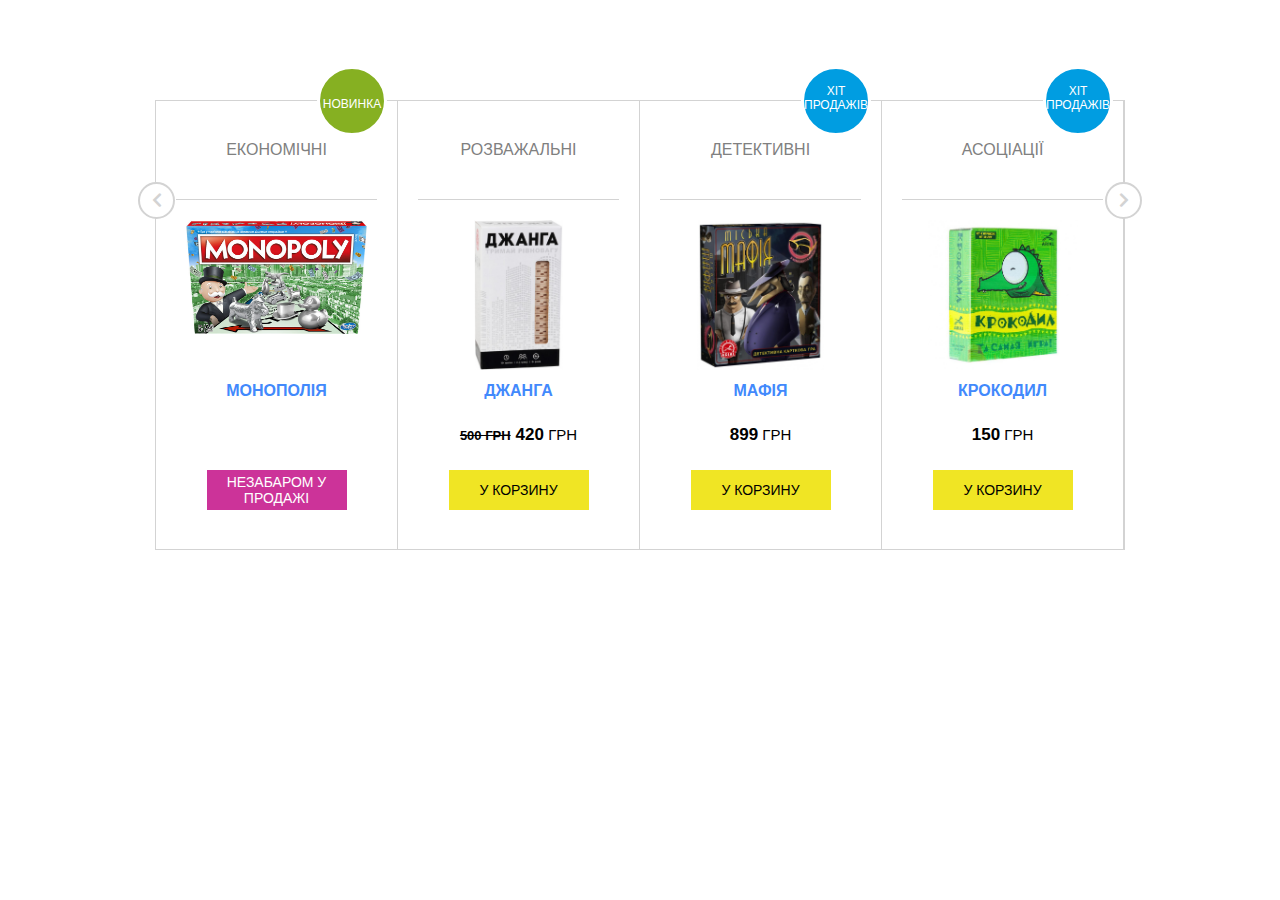
<file: LR7.html>
<!DOCTYPE html>
<html lang="en">
<head>
  <meta charset="UTF-8">
  <meta name="viewport" content="width=device-width, initial-scale=1.0">
  <meta http-equiv="X-UA-Compatible" content="ie=edge">
  <link rel="stylesheet" href="./Style/main7.css">
  <link rel="stylesheet" href="https://cdnjs.cloudflare.com/ajax/libs/font-awesome/5.15.2/css/all.min.css">
  <title> Laboratory work 7 </title>
</head>
<body>
  <div class="row">
    <div class="column">
      <div class="sticker sticker-new">НОВИНКА</div>
      <a href="https://rozetka.com.ua/ua/nastoljnye-igry-i-golovolomki/c98280/tematika-195196=ekonomicheskie/" class="category" target="_blank">ЕКОНОМІЧНІ</a>
      <img class="product-image" src="./Style/games/monopoly.jpg" alt="monopoly">
      <a href="https://rozetka.com.ua/ua/hasbro_36586224/p36586224/" class="product-name" target="_blank">МОНОПОЛІЯ</a>
      <a href="https://rozetka.com.ua/ua/checkout/" class="button button-not__clickable" onclick="return false" target="_blank">НЕЗАБАРОМ У ПРОДАЖІ</a>
    </div>
    <div class="column">
      <a href="https://rozetka.com.ua/nastoljnye-igry-i-golovolomki/c98280/zhanr-38750=razvlekatelnie/" class="category" target="_blank">РОЗВАЖАЛЬНІ</a>
      <img class="product-image" src="./Style/games/jango.jpg" alt="jango">
      <a href="https://rozetka.com.ua/ua/arial_4820059910015/p7750900/" class="product-name" target="_blank">ДЖАНГА</a>
      <p class="price"><span class="through-text">500 ГРН</span><span class="number">420</span> ГРН</p>
      <a href="#" class="button button-clickable" target="_blank">У КОРЗИНУ</a>
    </div>
    <div class="column">
      <div class="sticker sticker-hot">ХІТ ПРОДАЖІВ</div>
      <a href="https://rozetka.com.ua/nastoljnye-igry-i-golovolomki/c98280/tematika-195196=detektivnie/" class="category" target="_blank">ДЕТЕКТИВНІ</a>
      <img class="product-image" src="./Style/games/mafia.jpg" alt="mafia">
      <a href="https://rozetka.com.ua/ua/arial_4820059910985/p7751222/" class="product-name" target="_blank">МАФІЯ</a>
      <p class="price"><span class="number">899</span> ГРН</p>
      <a href="#" class="button button-clickable" target="_blank">У КОРЗИНУ</a>
    </div>
    <div class="column">
      <div class="sticker sticker-hot">ХІТ ПРОДАЖІВ</div>
      <a href="https://rozetka.com.ua/nastoljnye-igry-i-golovolomki/c98280/tematika-195196=assotsiatsii/" class="category" target="_blank">АСОЦІАЦІЇ</a>
      <img class="product-image" src="./Style/games/krokodil.jpg" alt="krokodil">
      <a href="https://rozetka.com.ua/ua/arial_4820059911197/p7751194/" class="product-name" target="_blank">КРОКОДИЛ</a>
      <p class="price"><span class="number">150</span> ГРН</p>
      <a href="#" class="button button-clickable" target="_blank">У КОРЗИНУ</a>
    </div>
    <div class="arrow arrow-left"><i class="fas fa-chevron-left"></i></div>
    <div class="arrow arrow-right"><i class="fas fa-chevron-right"></i></div>
  </div>
</body>
</html>
</file>
<file: Style/main7.css>
* {
  padding: 0;
  margin: 0;
  box-sizing: border-box;
}

body {
  font-family: Arial;
}

.row {
  position: relative;
  height: 450px;
  width: 970px;
  border: 1px solid lightgrey;
  margin: 100px auto;
  display: flex;
}

.arrow {
  position: absolute;
  height: 37px;
  width: 37px;
  border-radius: 50%;
  border: 2px solid lightgrey;
  top: 81px;
  text-align: center;
  background-color: #FFF;
  padding-top: 8px;
  color: lightgrey;
  cursor: pointer;
}

 .arrow-left {
   left: -18px;
 }

 .arrow-right {
   right: -18px;
 }

.column {
  position: relative;
  height: 449px;
  width: 100%;
  border-right: 1px solid lightgrey;
  padding: 0 20px;
}

.column:last-child {
  border-right: none;
}

.sticker {
  position: absolute;
  right: 10px;
  top: -35px;
  border-radius: 50%;
  border: 3px solid #FFF;
  width: 70px;
  height: 70px;
  color: #FFF;
  font-size: 12px;
  text-align: center;
}

.sticker-new {
  background-color: #86b022;
  line-height: 70px;
}

.sticker-hot {
  background-color: #009de1;
  padding-top: 15px;
}

.category {
  display: block;
  text-align: center;
  text-decoration: none;
  border-bottom: 1px solid lightgrey;
  color: grey;
  padding: 40px 0;
  margin-bottom: 20px;
}

.product-image {
  max-width: 90%;
  max-height: 150px;
  display: block;
  margin: auto;
}

.product-name {
  position: absolute;
  bottom: 150px;
  left:50%;
  transform: translate(-50%);
  text-align: center;
  text-decoration: none;
  color: #4289fc;
  font-weight: bold;
}

.price {
  position: absolute;
  left: 50%;
  transform: translate(-50%);
  bottom: 105px;
  font-size: 15px;
}

.number {
  font-weight: bold;
  font-size: 17px;
}

.through-text {
  padding-right: 5px;
  text-decoration: line-through;
  font-size: 13px;
  font-weight: bold;
}

.button {
  position: absolute;
  left:50%;
  transform:translate(-50%);
  bottom: 40px;
  width: 140px;
  height: 40px;
  text-align: center;
  text-decoration: none;
  font-size: 14px;
  padding-top: 5px;
}

.button-not__clickable {
  padding-top: 4px;
  background-color: #cc3399;
  color: #FFF;
  pointer-events: none;
  cursor: default;
}

.button-clickable {
  padding-top: 12px;
  background-color: #f0e524;
  color: #000;
  transition: background 0.2s;
}

.button-clickable:hover {
  background-color: #fff100;
}
</file>
